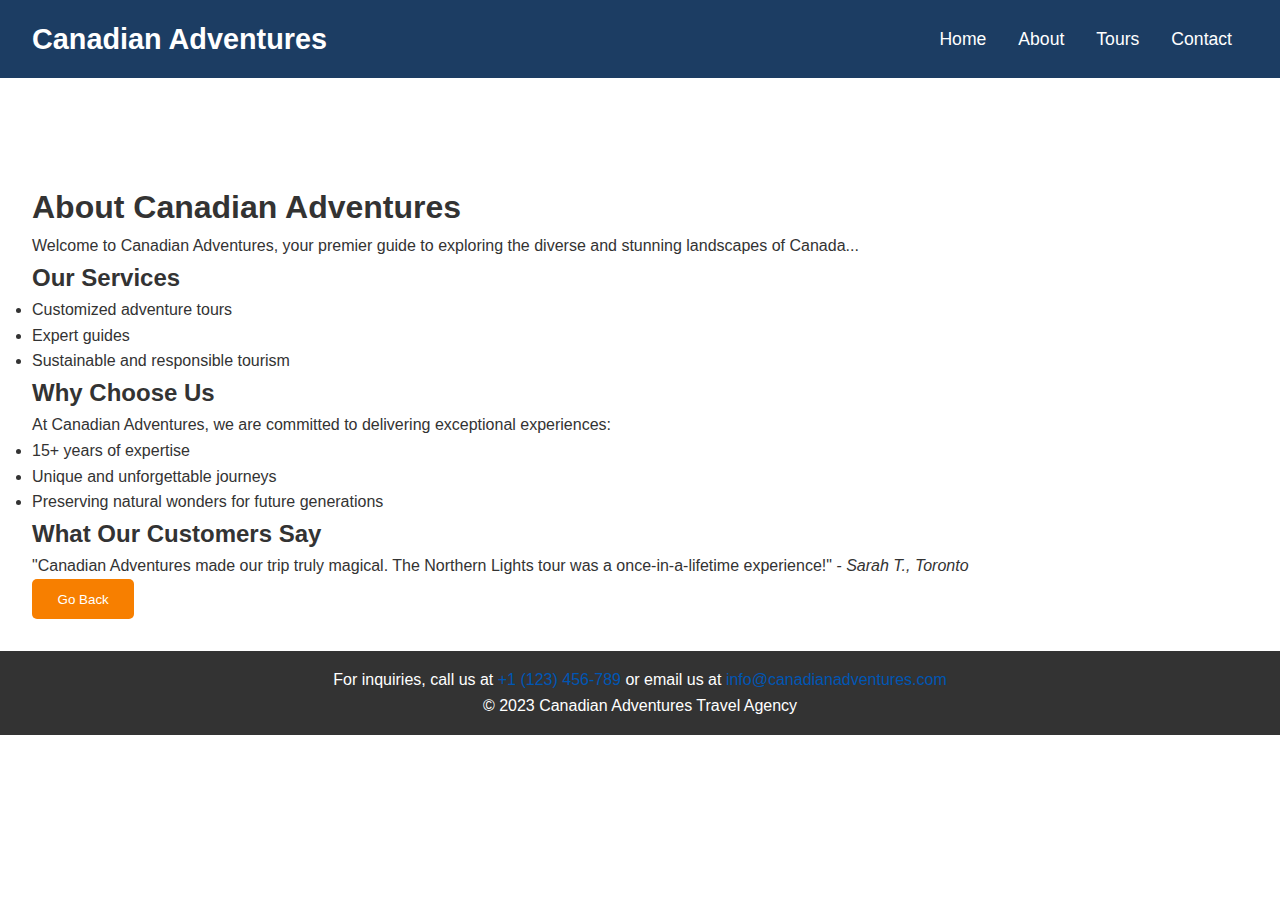
<file: about.html>
<!DOCTYPE html>
<html lang="en">

<head>
    <meta charset="UTF-8">
    <meta name="viewport" content="width=device-width, initial-scale=1.0">
    <title>About - Canadian Adventures Travel Agency</title>
    <link rel="stylesheet" href="css/about.css">
</head>

<body>
    <header>
        <div class="logo">Canadian Adventures</div>
        <nav>
            <ul>
                <li><a href="index.html">Home</a></li>
                <li><a href="about.html">About</a></li>
                <li><a href="tours.html">Tours</a></li>
                <li><a href="contact.html">Contact</a></li>
            </ul>
        </nav>
    </header>

    <main>
        <section class="about-section">
            <h1>About Canadian Adventures</h1>
            <p>Welcome to Canadian Adventures, your premier guide to exploring the diverse and stunning landscapes of
                Canada...</p>

            <h2>Our Services</h2>
            <ul>
                <li>Customized adventure tours</li>
                <li>Expert guides</li>
                <li>Sustainable and responsible tourism</li>
            </ul>

            <h2>Why Choose Us</h2>
            <p>At Canadian Adventures, we are committed to delivering exceptional experiences:</p>
            <ul>
                <li>15+ years of expertise</li>
                <li>Unique and unforgettable journeys</li>
                <li>Preserving natural wonders for future generations</li>
            </ul>

            <h2>What Our Customers Say</h2>
            <blockquote>
                "Canadian Adventures made our trip truly magical. The Northern Lights tour was a once-in-a-lifetime
                experience!"
                <cite>- Sarah T., Toronto</cite>
            </blockquote>

            <button onclick="history.back()">Go Back</button>
        </section>
    </main>

    <footer>
        <div class="footer-content">
            </div>
            <div class="contact-info">
                <p>For inquiries, call us at <a href="tel:+123456789">+1 (123) 456-789</a> or email us at <a
                        href="mailto:info@canadianadventures.com">info@canadianadventures.com</a></p>
            </div>
        </div>
        <p>© 2023 Canadian Adventures Travel Agency</p>
    </footer>
</body>

</html>
</file>
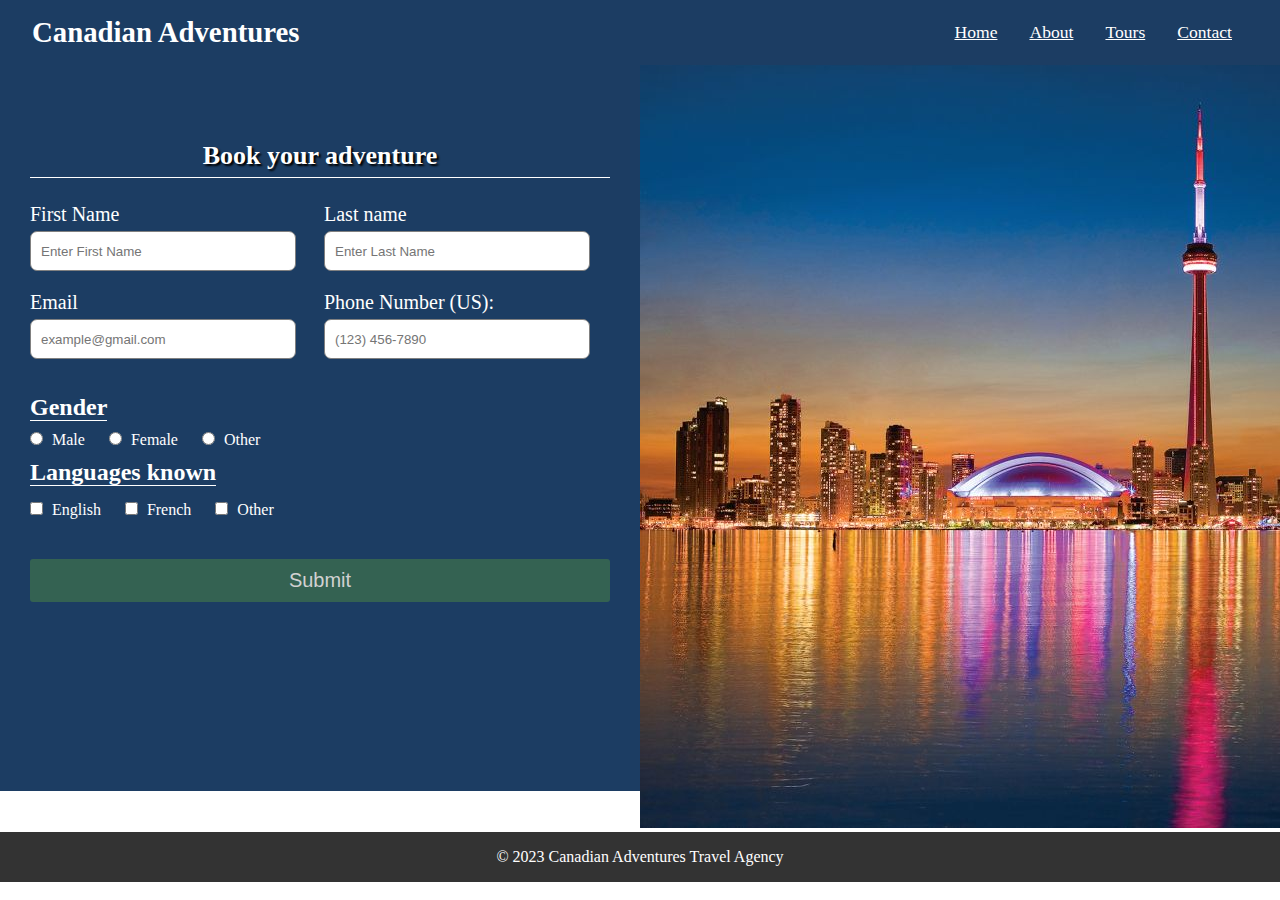
<file: booking.html>
<!DOCTYPE html>
<html lang="en">

<head>
    <meta charset="UTF-8">
    <title>Contact - Canadian Adventures Travel Agency</title>
    <link rel="stylesheet" href="css/booking.css">
</head>

<body>
    <header>
        <div class="logo">Canadian Adventures</div>
        <nav>
            <ul>
                <li><a href="index.html">Home</a></li>
                <li><a href="about.html">About</a></li>
                <li><a href="tours.html">Tours</a></li>
                <li><a href="contact.html">Contact</a></li>
            </ul>
        </nav>
    </header>

    <main>
        
        <div class="container">
            <h1 class="form-title">Book your adventure</h1>
            <form id="bookingForm">
                <div class="main-user-info">
                    <div class="user-input-box">
                        <label for="fname">First Name</label>
                        <input type="text" id="fname" name="fname" placeholder="Enter First Name" autofocus required />
                    </div>
                    <div class="user-input-box">
                        <label for="lname">Last name</label>
                        <input type="text" id="lname" name="lname" placeholder="Enter Last Name" autofocus required />
                    </div>
                    <div class="user-input-box">
                        <label for="email">Email</label>
                        <input type="email" id="email" name="email" placeholder="example@gmail.com" required />
                    </div>
                    <div class="user-input-box">
                        <label for="phoneNumber">Phone Number (US):</label>
                        <input type="text" id="phoneNumber" name="phoneNumber" pattern="\(\d{3}\) \d{3}-\d{4}"
                            placeholder="(123) 456-7890" required />
                    </div>
                </div>
                <div class="ab">
                    <div class="gender-details-box">
                        <span class="gender-title">Gender</span>
                        <div class="gender-category">
                            <input type="radio" name="gender" id="male">
                            <label for="male">Male</label>
                            <input type="radio" name="gender" id="female">
                            <label for="female">Female</label>
                            <input type="radio" name="gender" id="other">
                            <label for="other">Other</label>
                        </div>
                    </div>
                    <!-- language -->
                    <div class="language">
                        <span class="language-title">Languages known</span>
                        <div class="language-category">
                            <input type="checkbox" id="eng" name="languages" value="english">
                            <label for="eng">English</label>
                            <input type="checkbox" id="fr" name="languages" value="french">
                            <label for="french">French</label>
                            <input type="checkbox" id="other" name="languages" value="other">
                            <label for="javascript">Other</label>
                        </div>
                    </div>
                </div>
                <div class="form-submit-btn">
                    <input type="submit" value="Submit">
                </div>
            </form>
            <div id="thankYouMessage"
                style="display: none; color: white; margin-top: 20px; font-size: 1.2rem; font-weight: bold;">
                Thank you for your booking! We have received your request and will get back to you soon.
            </div>
        </div>
        <div class="wrapper">
            <img src="/images/140630124917-12-canada-most-beautiful-places.jpg" alt="">
        </div>
    </main>

    <footer>
        <p>© 2023 Canadian Adventures Travel Agency</p>
    </footer>
    <script src="script.js"></script>
</body>

</html>
</file>
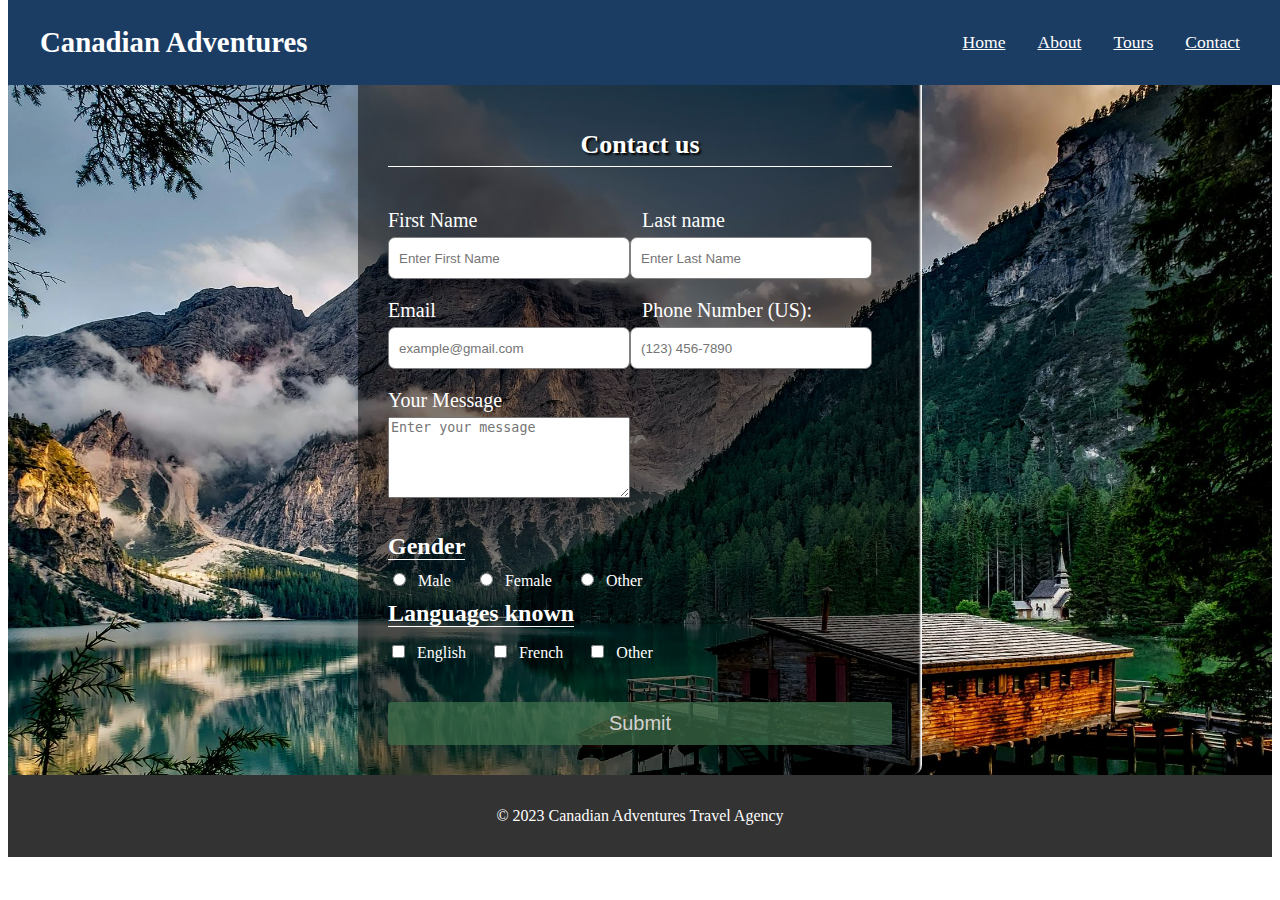
<file: contact.html>
<!DOCTYPE html>
<html lang="en">

<head>
    <meta charset="UTF-8">
    <title>Contact - Canadian Adventures Travel Agency</title>
    <link rel="stylesheet" href="css/contact.css">
</head>

<body>
    <header>
        <div class="logo">Canadian Adventures</div>
        <nav>
            <ul>
                <li><a href="index.html">Home</a></li>
                <li><a href="about.html">About</a></li>
                <li><a href="tours.html">Tours</a></li>
                <li><a href="contact.html">Contact</a></li>
            </ul>
        </nav>
    </header>

    <main>
        <div class="container">
            <h1 class="form-title">Contact us</h1>
            <form action="http://example.com/submit_form">
              <div class="main-user-info">
                <div class="user-input-box">
                    <label for="fname">First Name</label>
                    <input type="text"
                            id="fname"
                            name="fname"
                            placeholder="Enter First Name"
                            autofocus required/>
                        
                </div>
                <div class="user-input-box">
                  <label for="lname">Last name</label>
                  <input type="text"
                          id="lname"
                          name="lname"
                          placeholder="Enter Last Name"
                          autofocus required/>
                </div>
                <div class="user-input-box">
                  <label for="email">Email</label>
                  <input type="email"
                          id="email"
                          name="email"
                          placeholder="example@gmail.com"
                          required/>
                </div>
                <div class="user-input-box">
                  <label for="phoneNumber">Phone Number (US):</label>
                  <input type="text" id="phoneNumber" name="phoneNumber" pattern="\(\d{3}\) \d{3}-\d{4}" placeholder="(123) 456-7890" required>
                  
                
                </div>
                <div class="user-input-box">
                    <label for="description">Your Message</label>
                        <textarea rows="5" cols="50" id="description" name="description" placeholder="Enter your message"></textarea>
                    
                </div>
                
                
        
              </div>
              <div class="ab">
              <div class="gender-details-box">
                <span class="gender-title">Gender</span>
                <div class="gender-category">
                  <input type="radio" name="gender" id="male">
                  <label for="male">Male</label>
                  <input type="radio" name="gender" id="female">
                  <label for="female">Female</label>
                  <input type="radio" name="gender" id="other">
                  <label for="other">Other</label>
                </div>
              </div>
              <!-- language -->
              <div class="language">
                  <span class="language-title">Languages known</span>
                  <div class="language-category">
                  
                    <input type="checkbox" id="eng" name="languages" value="english">
                    <label for="eng">English</label>
                    <input type="checkbox" id="fr" name="languages" value="french">
                    <label for="french">French</label>
                    <input type="checkbox" id="other" name="languages" value="other">
                    <label for="javascript">Other</label>
                  </div>
              </div>
              </div>
              <div class="form-submit-btn">
                <input type="submit" value="Submit">
              </div>
            </form>
          </div>
    </main>

    <footer>
        <p>© 2023 Canadian Adventures Travel Agency</p>
    </footer>
    <script>
        // Modify form method to GET
        document.querySelector('form').method = 'get';
        // Uncomment the line below to test POST method
        // document.querySelector('form').method = 'post';
    </script>
</body>

</html>
</file>
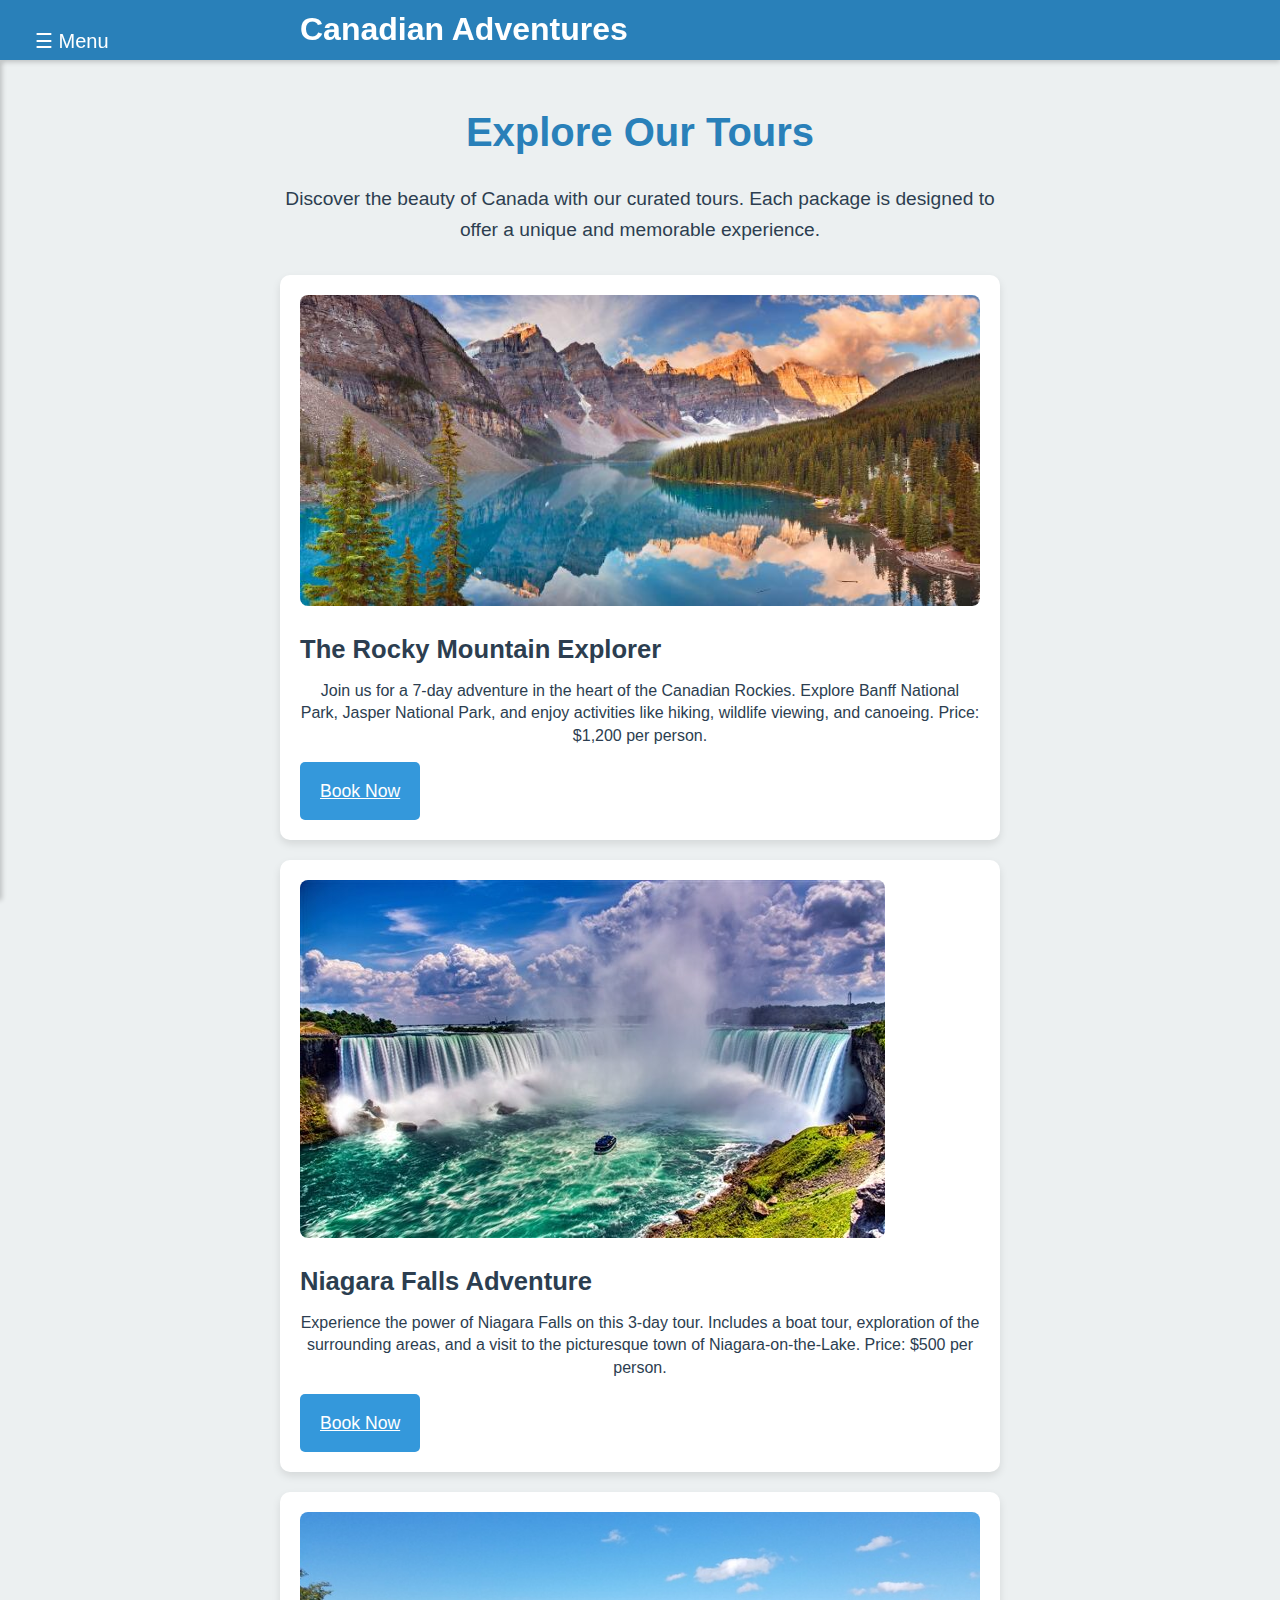
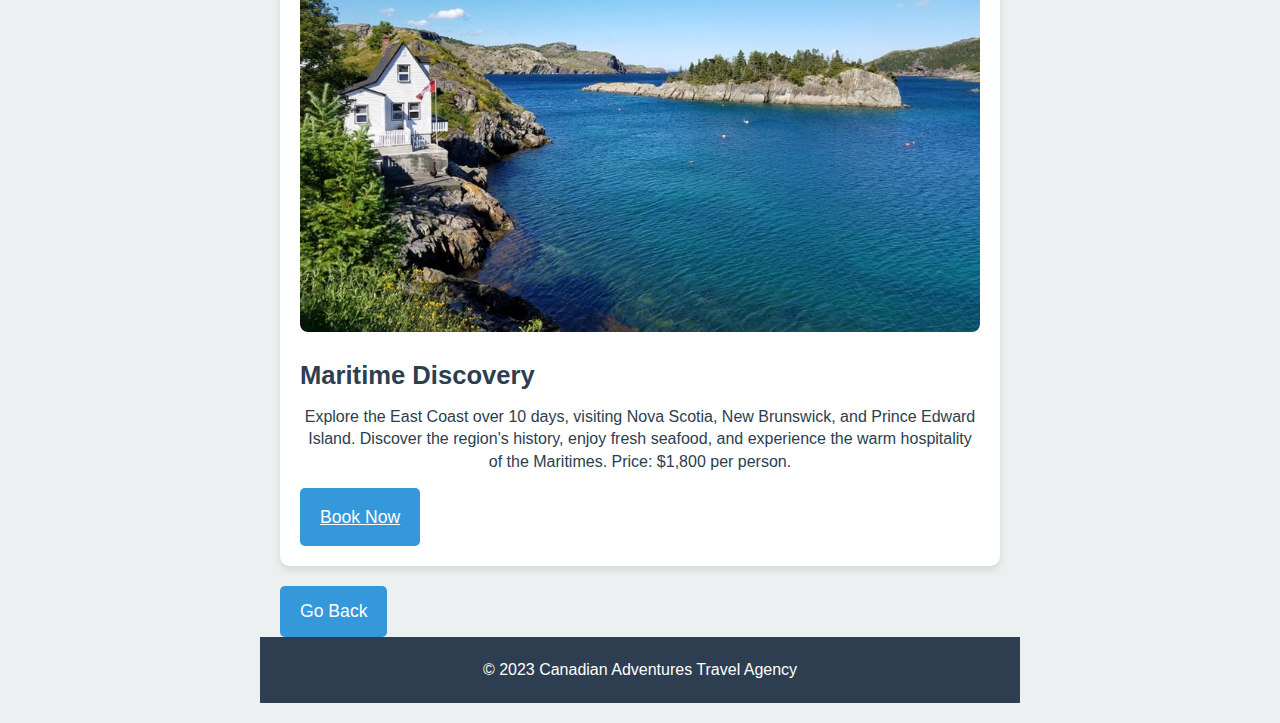
<file: tours.html>
<!DOCTYPE html>
<html lang="en">

<head>
    <meta charset="UTF-8">
    <title>Tours - Canadian Adventures Travel Agency</title>
    <link rel="stylesheet" href="css/tours.css">
</head>

<body>
    <input type="checkbox" id="main-toggle" hidden>
    <header>
        <label for="main-toggle" class="openbtn">☰ Menu</label>
        <div class="logo">Canadian Adventures</div>
    </header>

    <aside class="sidebar">
        <nav>
            <ul>
                <li><a href="index.html">Home</a></li>
                <li><a href="about.html">About</a></li>
                <li><a href="tours.html">Tours</a></li>
                <li><a href="contact.html">Contact</a></li>
            </ul>
        </nav>
    </aside>

    <div class="main-content">
        <main>
            <section class="tours-section">
                <h1>Explore Our Tours</h1>
                <p>Discover the beauty of Canada with our curated tours. Each package is designed to offer a unique and
                    memorable experience.</p>

                <div class="tour-package">
                    <img src="images/image-of-moraine-lake-in-alberta-canada.jpeg" alt="Rocky Mountain">
                    <h2>The Rocky Mountain Explorer</h2>
                    <p>Join us for a 7-day adventure in the heart of the Canadian Rockies. Explore Banff National Park,
                        Jasper National Park, and enjoy activities like hiking, wildlife viewing, and canoeing. Price:
                        $1,200 per person.</p>
                    <a href="booking.html?tour=rocky-mountain-explorer" class="btn-cta">Book Now</a>
                </div>

                <div class="tour-package">
                    <img src="images/niagra.jpeg" alt="Niagara Falls">
                    <h2>Niagara Falls Adventure</h2>
                    <p>Experience the power of Niagara Falls on this 3-day tour. Includes a boat tour, exploration of
                        the surrounding areas, and a visit to the picturesque town of Niagara-on-the-Lake. Price: $500
                        per person.</p>
                    <a href="booking.html?tour=niagara-falls-adventure" class="btn-cta">Book Now</a>
                </div>

                <div class="tour-package">
                    <img src="images/mari.jpg" alt="Maritime Provinces">
                    <h2>Maritime Discovery</h2>
                    <p>Explore the East Coast over 10 days, visiting Nova Scotia, New Brunswick, and Prince Edward
                        Island. Discover the region's history, enjoy fresh seafood, and experience the warm hospitality
                        of the Maritimes. Price: $1,800 per person.</p>
                    <a href="booking.html?tour=maritime-discovery" class="btn-cta">Book Now</a>
                </div>

                <button class="btn-cta" onclick="history.back()">Go Back</button>
            </section>
        </main>

        <footer>
            <p>© 2023 Canadian Adventures Travel Agency</p>
        </footer>
    </div>
</body>

</html>
</file>
<file: css/booking.css>
*{
    margin: 0;
    padding: 0;
    box-sizing: border-box;
}

header {
    background-color: #1c3d63;
    color: #ffffff;
    padding: 1rem 0;
    display: flex;
    justify-content: space-between;
    align-items: center;
    position: fixed;
    width: 100%;
    top: 0;
    z-index: 1000;
}

header .logo {
    margin-left: 2rem;
    font-size: 1.8rem;
    font-weight: bold;
}

nav ul {
    list-style: none;
    padding: 0;
    display: flex;
    margin-right: 2rem;
}

nav ul li {
    margin: 0 1rem;
}

nav ul li a {
    color: #ffffff;
    font-size: 1.1rem;
}

main {
   
    background-size: auto;
    display: flex;
    max-height: 100vh;
    justify-content: center;
    align-items: center;
    margin-top: 50px;
}
.wrapper{
    width: 50%;
    overflow: auto;
}



.container {
    width: 100%;
    max-width: 50%;
    height: 800px;
    background: #1c3d63;
    margin-top: -100px;
    padding: 30px;
    padding-top: 100px;
}

.form-title {
    font-size: 26px;
    font-weight: 600;
    text-align: center;
    margin-top: 50px;
    padding-bottom: 6px;
    color: white;
    text-shadow: 2px 2px 2px black;
    border-bottom: solid 1px white;
}


.main-user-info {
    display: flex;

    flex-wrap: wrap;
    justify-content: space-between;
    align-items: center;
    padding: 20px 0;
    padding-right: 20px;

}

.user-input-box:nth-child(2n) {
    justify-content: end;
}

.user-input-box {
    display: flex;
    flex-wrap: wrap;
    width: 50%;
    padding-bottom: 15px;
    justify-content: space-between;
}

.user-input-box label,
.user-input-box p {
    width: 95%;
    color: white;
    font-size: 20px;
    font-weight: 400;
    margin: 5px 0;

}

.user-input-box input {
    height: 40px;
    width: 95%;
    border-radius: 7px;
    outline: none;
    border: 1px solid grey;
    padding: 0 10px;

}

input[type="file"] {
    display: none;
}

label[for="file"] {
    color: white;
    height: 40px;
    width: 282px;
    background-color: rgba(56, 204, 93, 0.7);
    position: relative;
    border-radius: 3px;
    justify-content: center;
    display: flex;
    align-items: center;
}

/* gender */
.gender-title {
    color: white;
    font-size: 24px;
    font-weight: 600;
    border-bottom: 1px solid white;
}

.gender-category {
    margin: 10px 0;
    color: white;
}

.gender-category label {
    padding: 0 20px 0 5px;
}

.gender-category label,
.gender-category input,
.language-category label,
.language-category input,
.form-submit-btn input {
    cursor: pointer;
}

/* languages */
.language-title {
    color: white;
    font-size: 24px;
    font-weight: 600;
    border-bottom: 1px solid white;
}

.language-category {
    margin: 15px 0;
    color: white;
}

.language-category label {
    padding: 0 20px 0 5px;
}


.form-submit-btn {
    margin-top: 40px;
}

.form-submit-btn input {
    display: block;
    width: 100%;
    margin-top: 10px;
    font-size: 20px;
    padding: 10px;
    border: none;
    border-radius: 3px;
    color: rgb(209, 209, 209);
    background: rgba(63, 114, 76, 0.7);
}

.form-submit-btn input:hover {
    background: rgba(56, 204, 93, 0.7);
    color: rgb(255, 255, 255);
}

@media(max-width: 600px) {
    .container {
        min-width: 280px;
    }

    .user-input-box {
        margin-bottom: 12px;
        width: 100%;
    }

    .user-input-box:nth-child(2n) {
        justify-content: space-between;
    }

    .gender-category {
        display: flex;
        justify-content: space-between;
        width: 100%;
    }

    .main-user-info {
        max-height: 380px;
        overflow: auto;
    }

    .main-user-info::-webkit-scrollbar {
        width: 0;
    }
}


/* Footer */
footer {
    background-color: #333333;
    color: #ffffff;
    text-align: center;
    align-content: center;
    padding: 1rem 0;
    position: relative;
    bottom: 0;
    width: 100%;
    height: 1%;
}

@media(max-width: 600px) {
    .container {
        min-width: 280px;
    }

    .user-input-box {
        margin-bottom: 12px;
        width: 100%;
    }

    .user-input-box:nth-child(2n) {
        justify-content: space-between;
    }

    .gender-category {
        display: flex;
        justify-content: space-between;
        width: 100%;
    }

    .main-user-info {
        max-height: 380px;
        overflow: auto;
    }

    .main-user-info::-webkit-scrollbar {
        width: 0;
    }
}
</file>
<file: css/contact.css>
header {
    background-color: #1c3d63;
    color: #ffffff;
    padding: 1rem 0;
    display: flex;
    justify-content: space-between;
    align-items: center;
    position: fixed;
    width: 100%;
    top: 0;
    z-index: 1000;
}

header .logo {
    margin-left: 2rem;
    font-size: 1.8rem;
    font-weight: bold;
}

nav ul {
    list-style: none;
    padding: 0;
    display: flex;
    margin-right: 2rem;
}

nav ul li {
    margin: 0 1rem;
}

nav ul li a {
    color: #ffffff;
    font-size: 1.1rem;
}
main{
    background: url(../images/bg-img.jpg);
    background-size: cover;
    display: flex;
    max-height: 100vh;
    justify-content: center;
    align-items: center;
    margin-top: 50px;
}



.container{
    width: 100%;
    max-width: 650px;
    background: rgba(0, 0, 0, 0.5);
    margin-top: 50px;
    padding: 30px;
    margin: 0 350px;
    border-radius: 10px;
    box-shadow: inset -2px 2px 2px white;
    
}

.form-title{
    font-size: 26px;
    font-weight: 600;
    text-align: center;
    margin-top: 50px;
    padding-bottom: 6px;
    color: white;
    text-shadow: 2px 2px 2px black;
    border-bottom: solid 1px white;
}


.main-user-info{
    display:flex;
    
    flex-wrap: wrap;
    justify-content: space-between;
    align-items: center;
    padding: 20px 0;
    padding-right: 20px;
    
}

.user-input-box:nth-child(2n){
    justify-content: end;
}

.user-input-box{
    display: flex;
    flex-wrap:wrap;
    width: 50%;
    padding-bottom: 15px;
    justify-content: space-between;
}

.user-input-box label,
.user-input-box p{
    width: 95%;
    color: white;
    font-size: 20px;
    font-weight: 400;
    margin: 5px 0;
    
}

.user-input-box input{
    height: 40px;
    width: 95%;
    border-radius: 7px;
    outline: none;
    border: 1px solid grey;
    padding: 0 10px;
    
}

input[type="file"]{
    display: none;
}
label[for="file"]{
    color: white;
    height: 40px;
    width: 282px;
    background-color:  rgba(56, 204, 93, 0.7);
    position:relative;
    border-radius: 3px;
    justify-content: center;
    display: flex;
    align-items: center;
}

/* gender */
.gender-title{
    color:white;
    font-size: 24px;
    font-weight: 600;
    border-bottom: 1px solid white;
}

.gender-category{
    margin: 10px 0;
    color: white;
}

.gender-category label{
    padding: 0 20px 0 5px;
}

.gender-category label,
.gender-category input,
.language-category label,
.language-category input,
.form-submit-btn input{
    cursor: pointer;
}
/* languages */
.language-title{
    color:white;
    font-size: 24px;
    font-weight: 600;
    border-bottom: 1px solid white;
}
.language-category{
    margin: 15px 0;
    color: white;
}
.language-category label{
    padding: 0 20px 0 5px;
}

    
.form-submit-btn{
    margin-top: 40px;
}

.form-submit-btn input{
    display: block;
    width: 100%;
    margin-top: 10px;
    font-size: 20px;
    padding: 10px;
    border:none;
    border-radius: 3px;
    color: rgb(209, 209, 209);
    background: rgba(63, 114, 76, 0.7);
}

.form-submit-btn input:hover{
    background: rgba(56, 204, 93, 0.7);
    color: rgb(255, 255, 255);
}

@media(max-width: 600px){
    .container{
        min-width: 280px;
    }

    .user-input-box{
        margin-bottom: 12px;
        width: 100%;
    }

    .user-input-box:nth-child(2n){
        justify-content: space-between;
    }

    .gender-category{
        display: flex;
        justify-content: space-between;
        width: 100%;
    }

    .main-user-info{
        max-height: 380px;
        overflow: auto;
    }

    .main-user-info::-webkit-scrollbar{
        width: 0;
    }
}


/* Footer */
footer {
    background-color: #333333;
    color: #ffffff;
    text-align: center;
    align-content: center;
    padding: 1rem 0;
    position: relative;
    bottom: 0;
    width: 100%;
    height:1%;
}

@media(max-width: 600px) {
    .container {
        min-width: 280px;
    }

    .user-input-box {
        margin-bottom: 12px;
        width: 100%;
    }

    .user-input-box:nth-child(2n) {
        justify-content: space-between;
    }

    .gender-category {
        display: flex;
        justify-content: space-between;
        width: 100%;
    }

    .main-user-info {
        max-height: 380px;
        overflow: auto;
    }

    .main-user-info::-webkit-scrollbar {
        width: 0;
    }
}
</file>
<file: css/tours.css>
* {
    margin: 0;
    padding: 0;
    box-sizing: border-box;
    font-family: 'Poppins', sans-serif;
}

body {
    color: #2c3e50;
    background-color: #ecf0f1;
    line-height: 1.6;
    display: flex;
    flex-direction: column;
    min-height: 100vh;
}

header {
    background-color: #2980b9;
    color: #fff;
    padding: 15px 50px;
    display: flex;
    justify-content: space-between;
    align-items: center;
    position: fixed;
    width: 100%;
    top: 0;
    z-index: 1000;
    box-shadow: 0 2px 5px rgba(0, 0, 0, 0.2);
    height: 60px;
}

header .logo {
    font-size: 2rem;
    font-weight: 700;
    text-align: center;
    margin-left: 250px;
}

.openbtn {
    font-size: 20px;
    cursor: pointer;
    background-color: transparent;
    color: white;
    padding: 10px 15px;
    border: none;
    position: fixed;
    left: 20px;
    top: 15px;
    z-index: 1100;
}

.sidebar {
    position: fixed;
    top: 60px;
    left: -250px;
    width: 250px;
    height: calc(100% - 60px);
    background: #2980b9;
    transition: 0.3s;
    padding-top: 20px;
    box-shadow: 2px 0 5px rgba(0, 0, 0, 0.2);
    z-index: 900;
}

.sidebar nav ul {
    list-style: none;
    padding: 0;
}

.sidebar nav ul li a {
    color: #fff;
    padding: 15px 20px;
    text-decoration: none;
    display: block;
    transition: 0.3s;
}

.sidebar nav ul li a:hover {
    background-color: #3498db;
}

.main-content {
    transition: margin-left 0.3s;
    padding: 20px;
    flex: 1;
    width: 100%;
    max-width: 800px;
    margin-top: 80px;
    margin-left: auto;
    margin-right: auto;
}

#main-toggle:checked~.main-content {
    margin-left: 250px;
}

#main-toggle:checked~.sidebar {
    left: 0;
}

main {
    width: 100%;
    padding: 0 20px;
}

.tours-section h1 {
    font-size: 2.5rem;
    color: #2980b9;
    margin-bottom: 20px;
    text-align: center;
}

.tours-section p {
    font-size: 1.2rem;
    margin-bottom: 30px;
    text-align: center;
}

.tour-package {
    background-color: #fff;
    margin: 20px 0;
    padding: 20px;
    border-radius: 10px;
    box-shadow: 0 4px 8px rgba(0, 0, 0, 0.1);
    text-align: left;
}

.tour-package img {
    max-width: 100%;
    border-radius: 8px;
    margin-bottom: 15px;
}

.tour-package h2 {
    font-size: 1.6rem;
    color: #2c3e50;
    margin-bottom: 10px;
}

.tour-package p {
    font-size: 1rem;
    line-height: 1.4;
    margin-bottom: 15px;
}

.btn-cta {
    background-color: #3498db;
    color: white;
    padding: 15px 20px;
    border: none;
    border-radius: 5px;
    cursor: pointer;
    font-size: 1.1rem;
    transition: background-color 0.3s ease;
    display: inline-block;
}

.btn-cta:hover {
    background-color: #2980b9;
}

footer {
    background-color: #2c3e50;
    color: #fff;
    text-align: center;
    padding: 20px 0;
    position: flex;
    bottom: 0;
    width: auto;
    z-index: 10;
}

@media screen and (max-width: 768px) {
    header {
        padding: 10px 20px;
    }

    .sidebar {
        width: 200px;
    }

    #main-toggle:checked~.main-content {
        margin-left: 200px;
    }

    .tour-package {
        max-width: 100%;
    }

    header .logo {
        font-size: 1.5rem;
    }
}
</file>
<file: css/about.css>
/* Reset CSS */
body,
h1,
h2,
p,
ul,
li,
blockquote,
button,
footer {
    margin: 0;
    padding: 0;
}

/* General Styles */
body {
    font-family: 'Helvetica Neue', Arial, sans-serif;
    margin: 0;
    padding: 0;
    box-sizing: border-box;
    color: #333333;
    background-color: #ffffff;
    line-height: 1.6;
}

a {
    color: #0056b3;
    text-decoration: none;
}

a:hover {
    color: #003d73;
}

/* Header */
header {
    background-color: #1c3d63;
    color: #ffffff;
    padding: 1rem 0;
    display: flex;
    justify-content: space-between;
    align-items: center;
    position: static;
    width: 100%;
    top: 0;
    z-index: 1000;
}

header .logo {
    margin-left: 2rem;
    font-size: 1.8rem;
    font-weight: bold;
}

nav ul {
    list-style: none;
    padding: 0;
    display: flex;
    margin-right: 2rem;
}

nav ul li {
    margin: 0 1rem;
}

nav ul li a {
    color: #ffffff;
    font-size: 1.1rem;
}

/* Main Content */
main {
    margin-top: 4.5rem;
    padding: 2rem;
}

/* Buttons */
button {
    background-color: #f77f00;
    color: white;
    padding: 0.8rem 1.6rem;
    border: none;
    border-radius: 5px;
    cursor: pointer;
    transition: background-color 0.3s ease;
}

button:hover {
    background-color: #dd6b00;
}

/* Footer */
footer {
    background-color: #333333;
    color: #ffffff;
    text-align: center;
    padding: 1rem 0;
    position: relative;
    bottom: 0;
    width: 100%;
}

/* Form Styles */
.form-group {
    margin-bottom: 15px;
}

label {
    display: block;
    margin-bottom: 5px;
    font-weight: bold;
}

input[type="text"],
input[type="email"],
input[type="tel"],
textarea {
    width: 100%;
    padding: 10px;
    border-radius: 4px;
    border: 1px solid #ddd;
    resize: none;
}

textarea {
    height: 150px;
}

button[type="submit"] {
    background-color: #1c3d63;
    color: white;
    padding: 10px 15px;
    border: none;
    border-radius: 5px;
    cursor: pointer;
    font-size: 1rem;
    margin-top: 10px;
}

button[type="submit"]:hover {
    background-color: #16334a;
}

/* Responsive Design */
@media screen and (max-width: 768px) {

    header .logo,
    nav ul {
        margin: 0 1rem;
    }

    nav ul li {
        margin: 0 0.5rem;
    }

    button {
        padding: 0.6rem 1.2rem;
    }

    main {
        padding: 2rem 1rem;
    }
}
</file>
